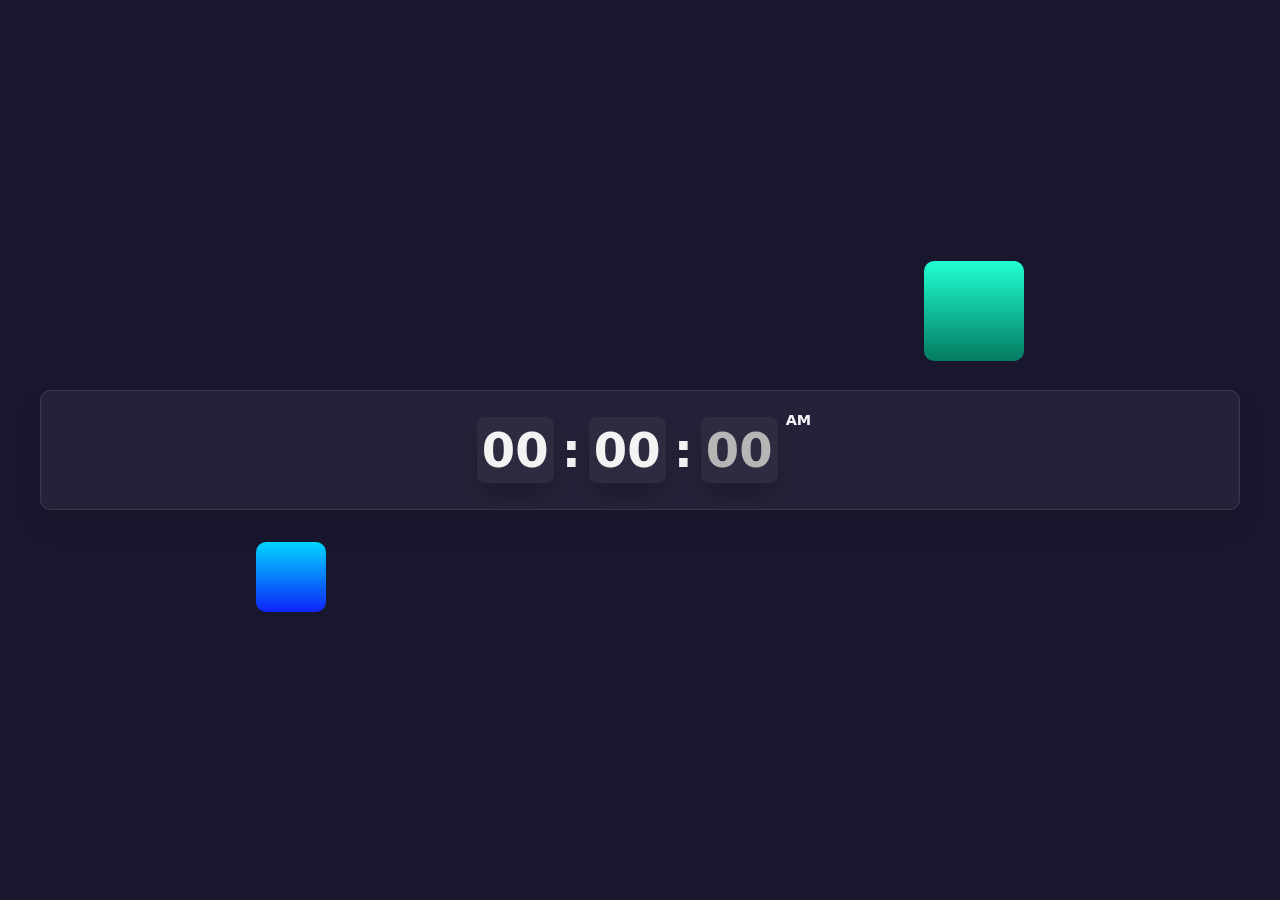
<file: index.html>
<!DOCTYPE html>
<html lang="en">
<head>
  <meta charset="UTF-8">
  <meta name="viewport" content="width=device-width, initial-scale=1">
  <link rel="stylesheet" href="style.css">
  <title>eClock - Nheards Group</title>
</head>

<body>

  <section>
    <div class="clock">
      <div class="container">
        <h2 id="hour">00</h2>
        <h2 class="dot">:</h2>
        <h2 id="minute">00</h2>
        <h2 class="dot">:</h2>
        <h2 id="seconds">00</h2>
        <span id="ampm">AM</span>
      </div>
    </div>
  </section>

  <script type="text/javascript">
    function clock() {
      let hour = document.getElementById('hour');
      let minute = document.getElementById('minute');
      let seconds = document.getElementById('seconds');
      let ampm = document.getElementById('ampm');


      let h = new Date().getHours();
      let m = new Date().getMinutes();
      let s = new Date().getSeconds();
      var am = 'AM';

      if (h > 12) {
        h = h - 12;
        am = 'PM';
      }

      h = (h < 10) ? '0' + h : h;
      m = (m < 10) ? '0' + m : m;
      s = (s < 10) ? '0' + s : s;

      hour.innerHTML = h;
      minute.innerHTML = m;
      seconds.innerHTML = s;
      ampm.innerHTML = am;

    };

    var interval = setInterval(clock, 1000);
  </script>
</body>

</html>
</file>
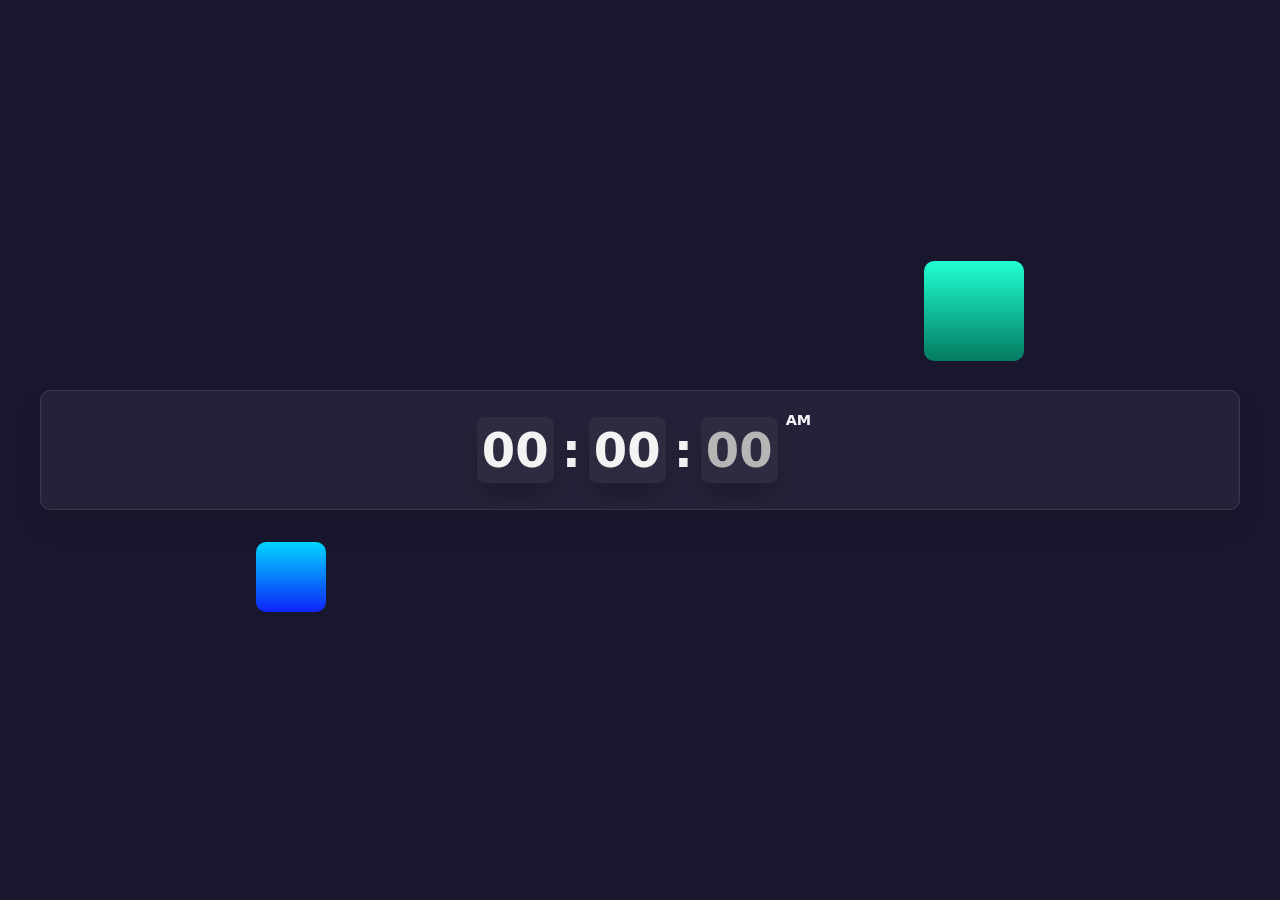
<file: index (3).html>
<!DOCTYPE html>
<html lang="en">
<head>
  <meta charset="UTF-8">
  <meta name="viewport" content="width=device-width, initial-scale=1">
  <link rel="stylesheet" href="style.css">
  <title>eClock - Nheards Group</title>
</head>

<body>

  <section>
    <div class="clock">
      <div class="container">
        <h2 id="hour">00</h2>
        <h2 class="dot">:</h2>
        <h2 id="minute">00</h2>
        <h2 class="dot">:</h2>
        <h2 id="seconds">00</h2>
        <span id="ampm">AM</span>
      </div>
    </div>
  </section>

  <script type="text/javascript">
    function clock() {
      let hour = document.getElementById('hour');
      let minute = document.getElementById('minute');
      let seconds = document.getElementById('seconds');
      let ampm = document.getElementById('ampm');


      let h = new Date().getHours();
      let m = new Date().getMinutes();
      let s = new Date().getSeconds();
      var am = 'AM';

      if (h > 12) {
        h = h - 12;
        am = 'PM';
      }

      h = (h < 10) ? '0' + h : h;
      m = (m < 10) ? '0' + m : m;
      s = (s < 10) ? '0' + s : s;

      hour.innerHTML = h;
      minute.innerHTML = m;
      seconds.innerHTML = s;
      ampm.innerHTML = am;

    };

    var interval = setInterval(clock, 1000);
  </script>
</body>

</html>
</file>
<file: style.css>
* {
  padding: 0;
  margin: 0;
  box-sizing: border-box;
  font-family: system-ui; /* Set font-family to system-ui */
}

section {
  width: 100%;
  height: 100%;
  min-height: 100vh;
  display: flex;
  justify-content: center;
  align-items: center;
  background-color: #19172e;
  padding: 40px;
  position: relative;
}

section::before {
  content: '';
  position: absolute;
  top: 29%;
  right: 20%;
  border-radius: 10px;
  width: 100px;
  height: 100px;
  background: linear-gradient(#20FFD2, #037B61);
  animation: animate 5s ease-in-out infinite;
}

section::after {
  content: '';
  position: absolute;
  bottom: 32%;
  left: 20%;
  border-radius: 10px;
  width: 70px;
  height: 70px;
  background: linear-gradient(#01D6FF, #0F24F9);
  animation: animate 5s ease-in-out infinite;
  animation-delay: -2.5s;
}

@keyframes animate {

  0%,
  100% {
    transform: translateY(16px);
  }

  50% {
    transform: translateY(-16px);
  }
}

.clock {
  position: relative;
  width: 100%;
  height: 120px;
  background: rgba(255, 255, 255, 0.05);
  box-shadow: 0px 15px 25px rgba(0, 0, 0, 0.1);
  z-index: 1000;
  border-radius: 10px;
  border: 1px solid rgba(255, 255, 255, 0.1);
  backdrop-filter: blur(20px);
}

.clock .container {
  display: flex;
  justify-content: center;
  align-items: center;
  height: 100%;
}

.clock .container h2 {
  font-size: 3em;
  color: #F3F3F3;
}

.clock .container h2:nth-child(odd) {
  padding: 5px;
  border-radius: 8px;
  background: rgba(255, 255, 255, 0.04);
  box-shadow: 0px 14px 24px rgba(0, 0, 0, 0.2);
  margin: 0 8px;
}

.clock .container h2#seconds {
  color: #B6B6B6;
}

.clock .container span {
  position: relative;
  top: -30px;
  font-size: 0.9em;
  color: #f3f3f3;
  font-weight: 700;
}
</file>
